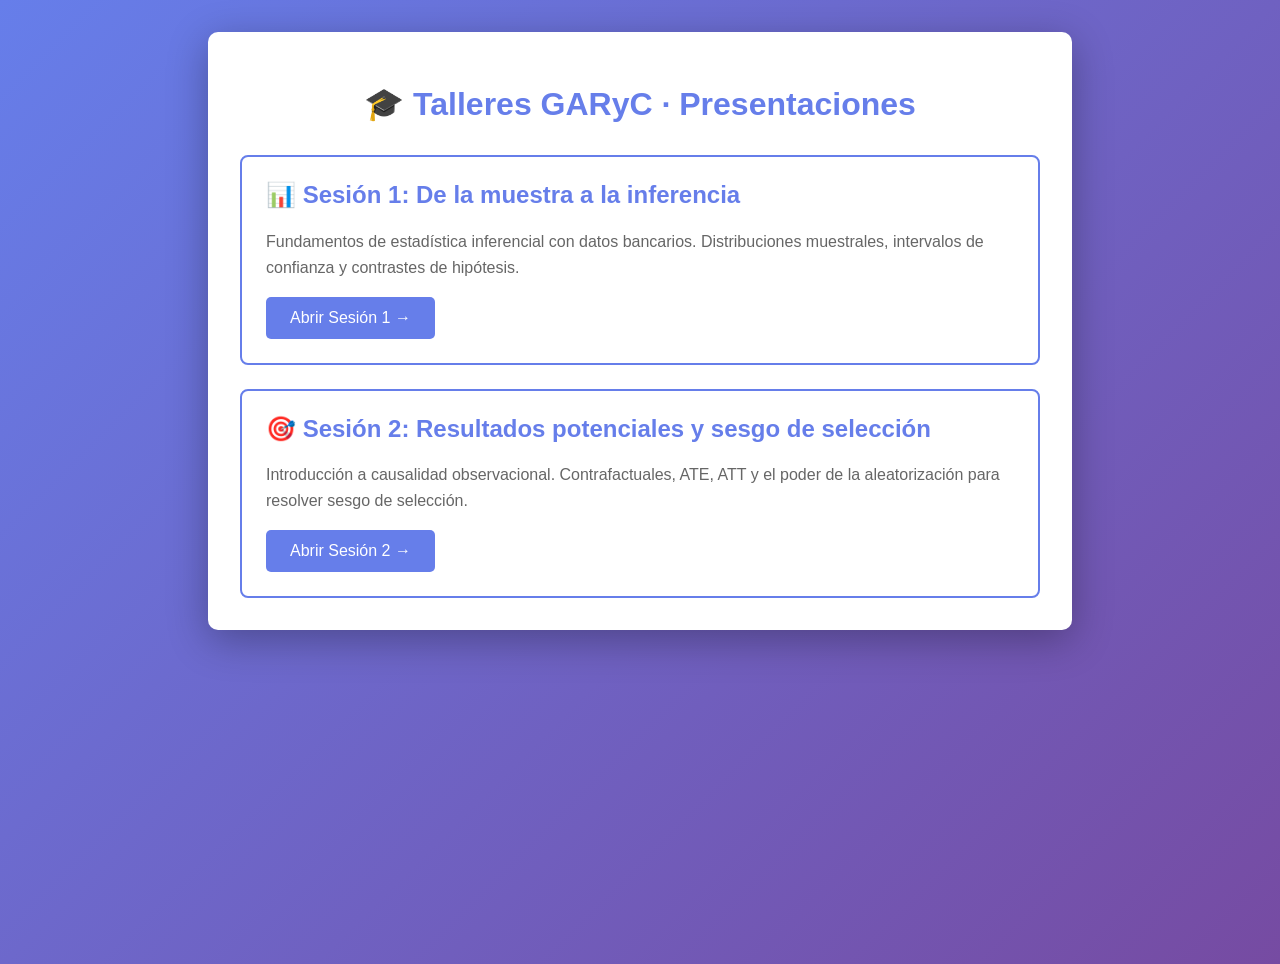
<file: slides/index.html>
<!doctype html>
<html lang="es">
  <head>
    <meta charset="utf-8">
    <meta name="viewport" content="width=device-width, initial-scale=1">
    <title>Talleres GARyC · Presentaciones</title>
    <style>
      body {
        font-family: -apple-system, BlinkMacSystemFont, "Segoe UI", Roboto, "Helvetica Neue", Arial, sans-serif;
        margin: 2rem;
        background: linear-gradient(135deg, #667eea 0%, #764ba2 100%);
        min-height: 100vh;
        color: #333;
      }
      .container {
        max-width: 800px;
        margin: 0 auto;
        background: white;
        padding: 2rem;
        border-radius: 10px;
        box-shadow: 0 10px 40px rgba(0, 0, 0, 0.3);
      }
      h1 {
        text-align: center;
        color: #667eea;
        margin-bottom: 2rem;
      }
      .sessions {
        display: grid;
        gap: 1.5rem;
      }
      .session-card {
        border: 2px solid #667eea;
        border-radius: 8px;
        padding: 1.5rem;
        transition: all 0.3s ease;
      }
      .session-card:hover {
        background: #f7f7ff;
        transform: translateY(-2px);
        box-shadow: 0 5px 15px rgba(102, 126, 234, 0.2);
      }
      .session-card h2 {
        color: #667eea;
        margin-top: 0;
      }
      .session-card p {
        color: #666;
        line-height: 1.6;
        margin: 0.5rem 0 1rem 0;
      }
      .session-card a {
        display: inline-block;
        background: #667eea;
        color: white;
        padding: 0.75rem 1.5rem;
        border-radius: 5px;
        text-decoration: none;
        transition: background 0.3s ease;
      }
      .session-card a:hover {
        background: #764ba2;
      }
    </style>
  </head>
  <body>
    <div class="container">
      <h1>🎓 Talleres GARyC · Presentaciones</h1>
      
      <div class="sessions">
        <div class="session-card">
          <h2>📊 Sesión 1: De la muestra a la inferencia</h2>
          <p>Fundamentos de estadística inferencial con datos bancarios. Distribuciones muestrales, intervalos de confianza y contrastes de hipótesis.</p>
          <a href="./taller-1/sesion-1/">Abrir Sesión 1 →</a>
        </div>
        
        <div class="session-card">
          <h2>🎯 Sesión 2: Resultados potenciales y sesgo de selección</h2>
          <p>Introducción a causalidad observacional. Contrafactuales, ATE, ATT y el poder de la aleatorización para resolver sesgo de selección.</p>
          <a href="./taller-1/sesion-2/">Abrir Sesión 2 →</a>
        </div>
      </div>
    </div>
  </body>
</html>
</file>
